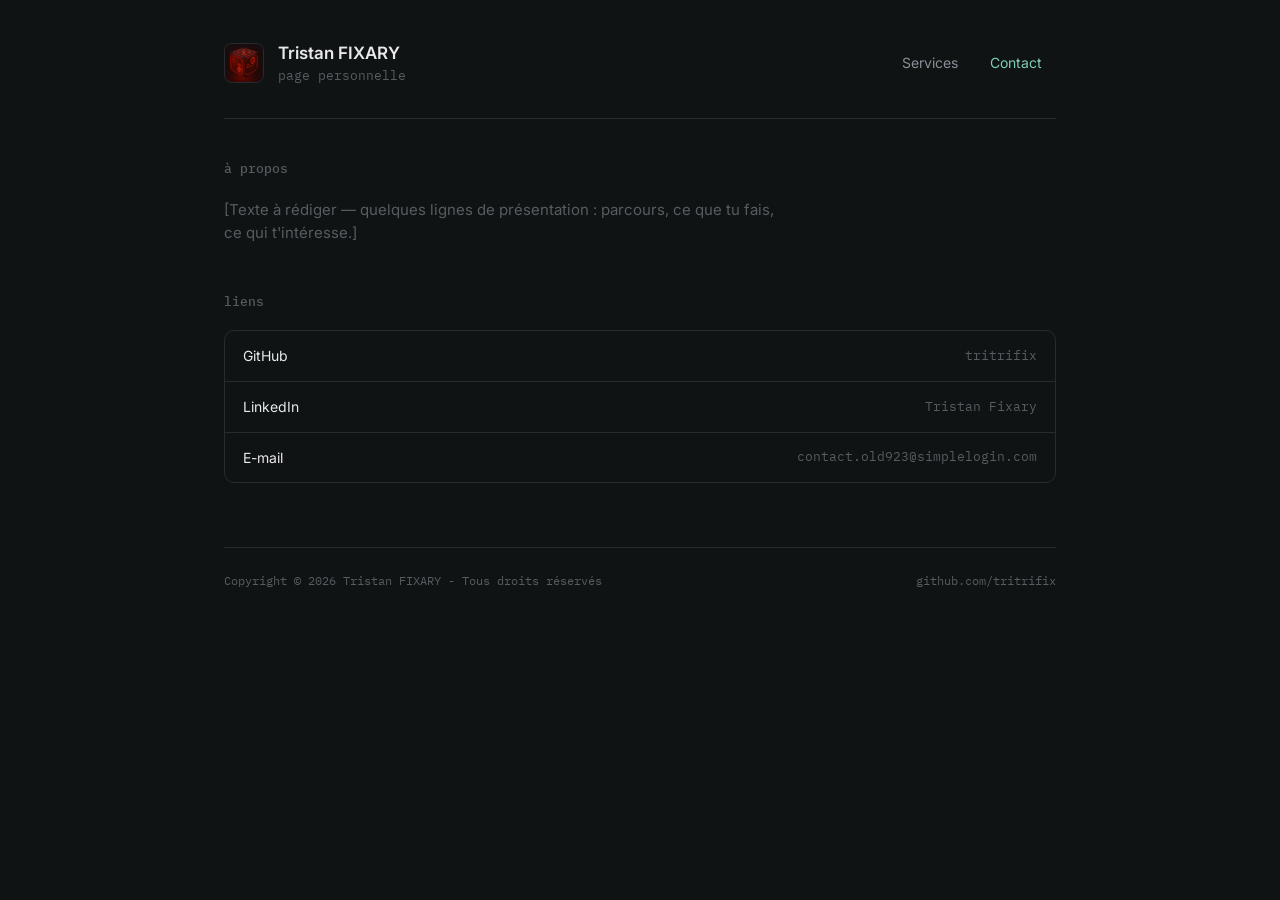
<file: contact.html>
<!DOCTYPE html>
<html lang="fr">
<head>
<meta charset="UTF-8">
<meta name="viewport" content="width=device-width, initial-scale=1.0">
<title>Tristan — Contact</title>
<link rel="stylesheet" href="style.css">
<style>
  .bio {
    font-size: 15px;
    color: var(--text-dim);
    max-width: 560px;
    margin-bottom: 8px;
  }

  .placeholder {
    color: var(--text-faint);
    font-style: normal;
  }

  .links {
    display: flex;
    flex-direction: column;
    border: 1px solid var(--border);
    border-radius: 10px;
    overflow: hidden;
  }

  .links a {
    display: flex;
    justify-content: space-between;
    align-items: center;
    padding: 14px 18px;
    font-size: 14px;
    border-bottom: 1px solid var(--border);
    transition: background 0.15s;
  }

  .links a:last-child { border-bottom: none; }

  .links a:hover { background: var(--panel); }

  .links .label { color: var(--text); }
  .links .value { color: var(--text-faint); font-family: var(--mono); font-size: 13px; }

  section { margin-bottom: 48px; }
</style>
</head>
<body>
<div class="wrap">

  <header class="site-header">
    <div class="identity">
      <div class="avatar">T<img src="images/avatar.png" alt="" onerror="this.remove()"></div>
      <div>
        <h1>Tristan FIXARY</h1>
        <div class="tagline">page personnelle</div>
      </div>
    </div>
    <nav class="site-nav">
      <a href="index.html">Services</a>
      <a href="contact.html" class="active">Contact</a>
    </nav>
  </header>

  <section>
    <h2 class="section-label">à propos</h2>
    <p class="bio placeholder">
      [Texte à rédiger — quelques lignes de présentation : parcours, ce que tu fais, ce qui t'intéresse.]
    </p>
  </section>

  <section>
    <h2 class="section-label">liens</h2>
    <div class="links">
      <a href="https://github.com/tritrifix" target="_blank" rel="noopener">
        <span class="label">GitHub</span>
        <span class="value">tritrifix</span>
      </a>
      <a href="https://www.linkedin.com/in/tristan-fixary-7a3746219/" target="_blank" rel="noopener">
        <span class="label">LinkedIn</span>
        <span class="value">Tristan Fixary</span>
      </a>
      <a href="mailto:contact.old923@simplelogin.com">
        <span class="label">E-mail</span>
        <span class="value">contact.old923@simplelogin.com</span>
      </a>
    </div>
  </section>

  <footer class="site-footer">
    <span>Copyright © 2026 Tristan FIXARY - Tous droits réservés</span>
    <a href="https://github.com/tritrifix" target="_blank" rel="noopener">github.com/tritrifix</a>
  </footer>

</div>
</body>
</html>
</file>
<file: style.css>
@import url('https://fonts.googleapis.com/css2?family=IBM+Plex+Mono:wght@400;500&family=Inter:wght@400;500;600&display=swap');

:root {
  --bg: #101314;
  --panel: #171B1D;
  --panel-hover: #1D2225;
  --border: #262B2F;
  --border-strong: #383F44;
  --text: #E7E9EA;
  --text-dim: #8A9096;
  --text-faint: #565C61;
  --accent: #5FB4A2;
  --accent-text: #7FCBBA;
  --mono: 'IBM Plex Mono', monospace;
  --sans: 'Inter', sans-serif;
}

* { box-sizing: border-box; margin: 0; padding: 0; }

body {
  background: var(--bg);
  color: var(--text);
  font-family: var(--sans);
  line-height: 1.55;
}

.wrap {
  max-width: 880px;
  margin: 0 auto;
  padding: 0 24px 80px;
}

a { color: inherit; text-decoration: none; }

/* Header commun */
.site-header {
  display: flex;
  justify-content: space-between;
  align-items: center;
  padding: 40px 0 32px;
  border-bottom: 1px solid var(--border);
  margin-bottom: 40px;
  gap: 24px;
  flex-wrap: wrap;
}

.site-header .identity {
  display: flex;
  align-items: center;
  gap: 14px;
}

.avatar {
  width: 40px;
  height: 40px;
  border-radius: 8px;
  background: var(--panel);
  border: 1px solid var(--border);
  display: flex;
  align-items: center;
  justify-content: center;
  font-family: var(--mono);
  font-size: 14px;
  color: var(--accent-text);
  flex-shrink: 0;
  position: relative;
  overflow: hidden;
}

.avatar img {
  position: absolute;
  inset: 0;
  width: 100%;
  height: 100%;
  object-fit: cover;
}

.site-header h1 {
  font-size: 17px;
  font-weight: 600;
}

.site-header .tagline {
  font-size: 13px;
  color: var(--text-faint);
  font-family: var(--mono);
}

.site-nav {
  display: flex;
  gap: 4px;
}

.site-nav a {
  font-size: 14px;
  color: var(--text-dim);
  padding: 8px 14px;
  border-radius: 6px;
  transition: color 0.15s, background 0.15s;
}

.site-nav a:hover {
  color: var(--text);
  background: var(--panel);
}

.site-nav a.active {
  color: var(--accent-text);
}

/* Section labels */
h2.section-label {
  font-size: 13px;
  font-weight: 500;
  color: var(--text-faint);
  font-family: var(--mono);
  margin-bottom: 18px;
}

footer.site-footer {
  margin-top: 64px;
  padding-top: 24px;
  border-top: 1px solid var(--border);
  font-family: var(--mono);
  font-size: 12px;
  color: var(--text-faint);
  display: flex;
  justify-content: space-between;
  flex-wrap: wrap;
  gap: 8px;
}

footer.site-footer a:hover { color: var(--text-dim); }

/* Focus visibility */
a:focus-visible, button:focus-visible {
  outline: 2px solid var(--accent);
  outline-offset: 2px;
  border-radius: 4px;
}

@media (prefers-reduced-motion: reduce) {
  * { transition: none !important; }
}
</file>
